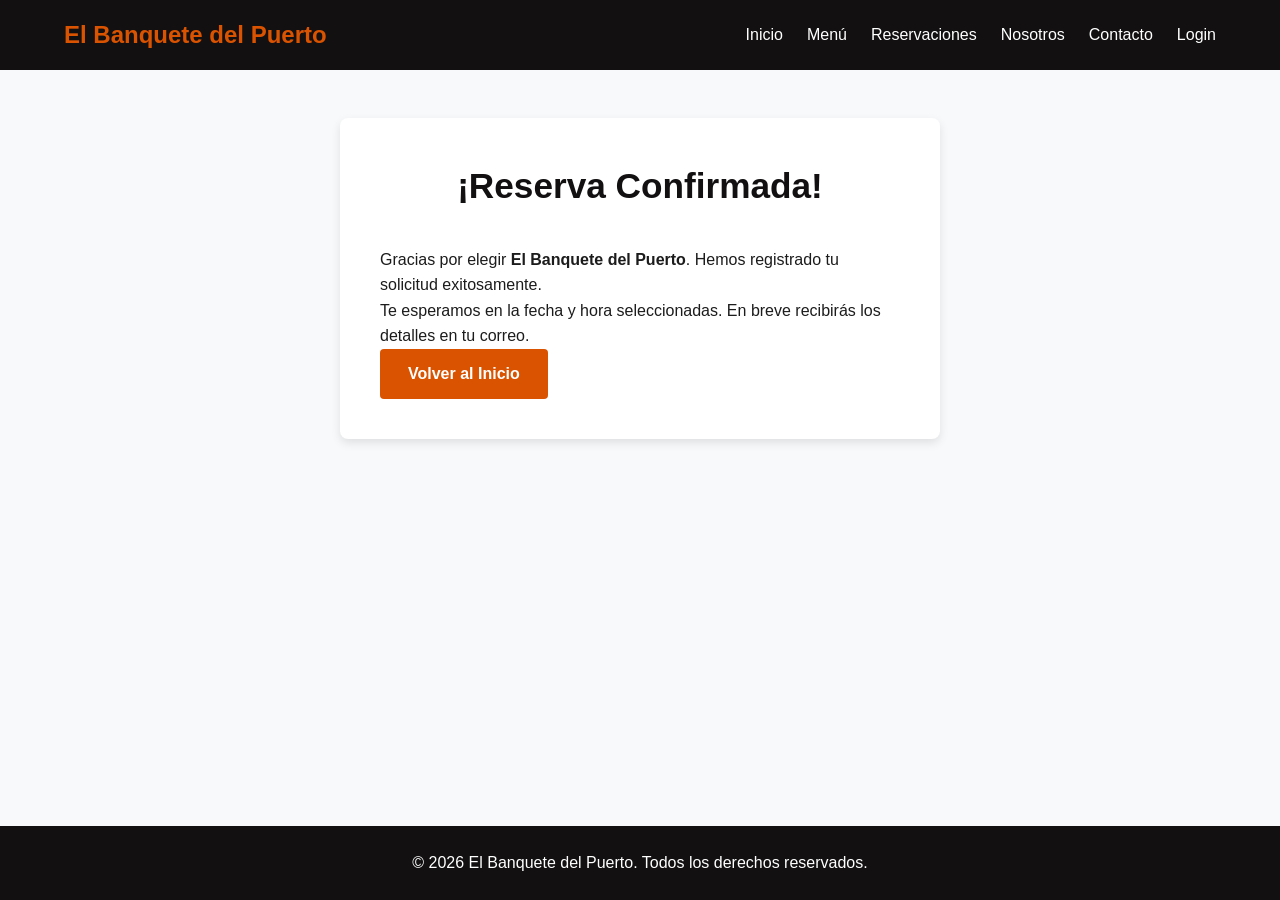
<file: Confirmacion.html>
<!DOCTYPE html>
<html lang="es">
<head>
  <meta charset="UTF-8">
  <meta name="viewport" content="width=device-width, initial-scale=1.0">
  <title>Reserva Confirmada - El Banquete del Puerto</title>
  <link rel="stylesheet" href="styles.css">
</head>
<body>
  <header>
    <nav>
      <a href="index.html" class="logo">El Banquete del Puerto</a>
      <ul class="nav-links">
        <li><a href="index.html">Inicio</a></li>
        <li><a href="menu.html">Menú</a></li>
        <li><a href="reservaciones.html">Reservaciones</a></li>
        <li><a href="nosotros.html">Nosotros</a></li>
        <li><a href="contacto.html">Contacto</a></li>
        <li><a href="login.html">Login</a></li>
      </ul>
    </nav>
  </header>

  <main class="container">
    <section class="form-container confirmation-box">
      <h1 class="section-title">¡Reserva Confirmada!</h1>
      <p>Gracias por elegir <strong>El Banquete del Puerto</strong>. Hemos registrado tu solicitud exitosamente.</p>
      <div class="confirmation-details">
        <p>Te esperamos en la fecha y hora seleccionadas. En breve recibirás los detalles en tu correo.</p>
      </div>
      <a href="index.html" class="btn-primary">Volver al Inicio</a>
    </section>
  </main>

  <footer>
    <p>&copy; 2026 El Banquete del Puerto. Todos los derechos reservados.</p>
  </footer>
</body>
</html>
</file>
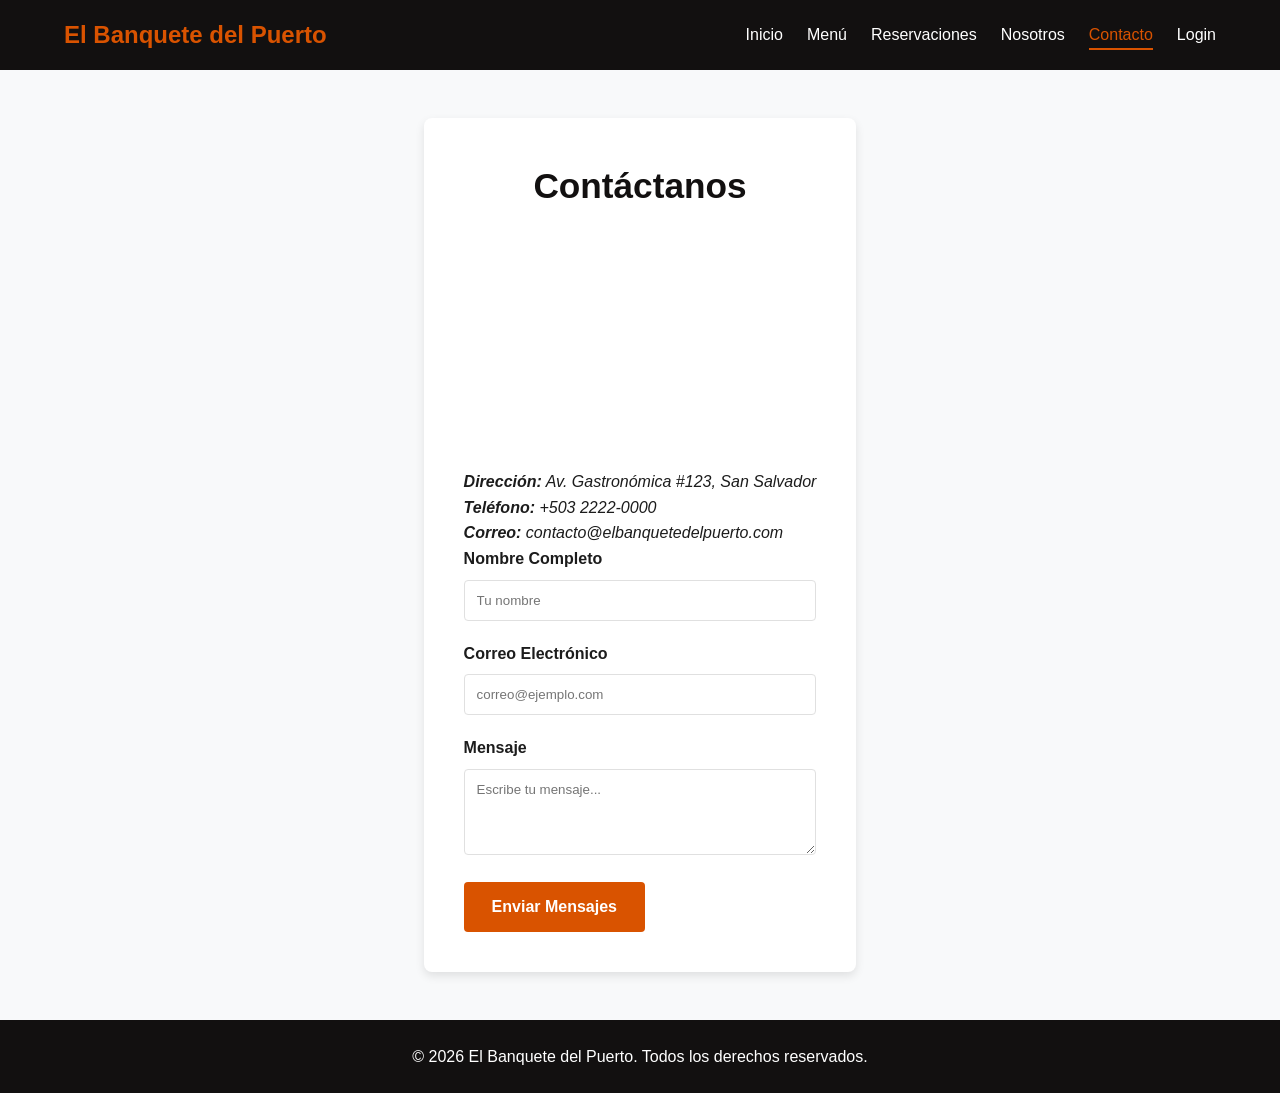
<file: contacto.html>
<!DOCTYPE html>
<html lang="es">
<head>
  <meta charset="UTF-8">
  <meta name="viewport" content="width=device-width, initial-scale=1.0">
  <title>El Banquete del Puerto - Contacto</title>
  <link rel="stylesheet" href="styles.css">
</head>
<body>
  <header>
    <nav>
      <a href="index.html" class="logo">El Banquete del Puerto</a>
      <ul class="nav-links">
        <li><a href="index.html">Inicio</a></li>
        <li><a href="menu.html">Menú</a></li>
        <li><a href="reservaciones.html">Reservaciones</a></li>
        <li><a href="nosotros.html">Nosotros</a></li>
        <li><a href="contacto.html" class="active">Contacto</a></li>
        <li><a href="login.html">Login</a></li>
      </ul>
    </nav>
  </header>

  <main class="container">
    <section class="form-container">
      <h1 class="section-title">Contáctanos</h1>
      
      <!-- Mapa Interactivo en Iframe -->
      <div class="map-responsive">
        <iframe src="https://www.google.com/maps/embed?pb=!1m18!1m12!1m3!1d3876.0381676648713!2d-89.2215682857417!3d13.691880990386345!2m3!1f0!2f0!3f0!3m2!1i1024!2i768!4f13.1!3m3!1m2!1s0x8f6330379203200b%3A0xb3516c5b96a928e!2sSan%20Salvador!5e0!3m2!1ses!2ssv!4v1620000000000!5m2!1ses!2ssv" allowfullscreen="" loading="lazy"></iframe>
      </div>

      <!-- Dirección con clase CSS limpia -->
      <address class="info-contacto">
        <p><strong>Dirección:</strong> Av. Gastronómica #123, San Salvador</p>
        <p><strong>Teléfono:</strong> +503 2222-0000</p>
        <p><strong>Correo:</strong> contacto@elbanquetedelpuerto.com</p>
      </address>

      <form action="#" method="get">
        <div class="form-group">
          <label for="nombre_contacto">Nombre Completo</label>
          <input type="text" id="nombre_contacto" name="nombre" required placeholder="Tu nombre">
        </div>

        <div class="form-group">
          <label for="email">Correo Electrónico</label>
          <input type="email" id="email" name="email" required placeholder="correo@ejemplo.com">
        </div>

        <div class="form-group">
          <label for="mensaje">Mensaje</label>
          <textarea id="mensaje" name="mensaje" rows="4" required placeholder="Escribe tu mensaje..."></textarea>
        </div>

       <a href="index.html" class="btn-primary">Enviar Mensajes</a>
      </form>
    </section>
  </main>

  <footer>
    <p>&copy; 2026 El Banquete del Puerto. Todos los derechos reservados.</p>
  </footer>
</body>
</html>
</file>
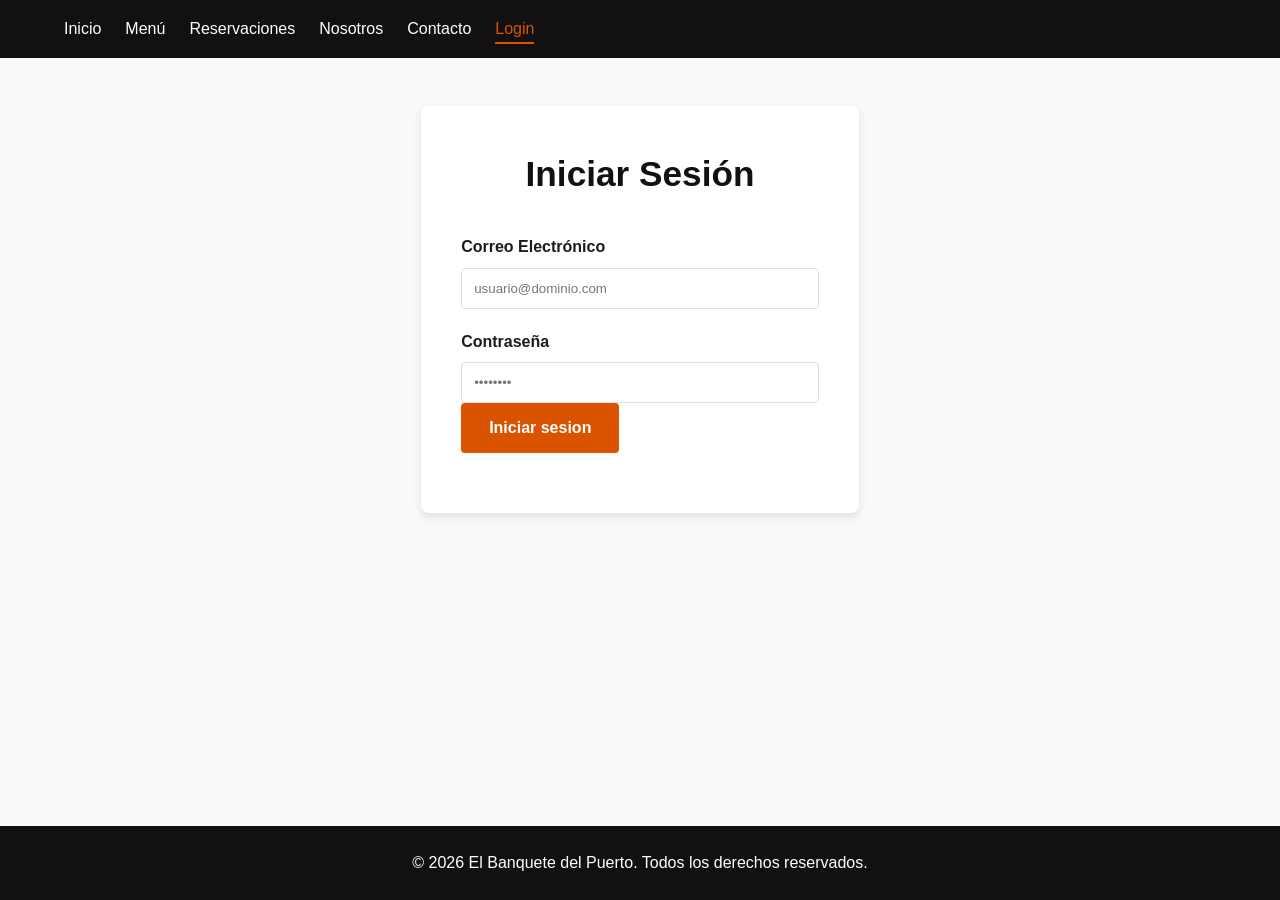
<file: login.html>
<!DOCTYPE html>
<html lang="es">
<head>
  <meta charset="UTF-8">
  <meta name="viewport" content="width=device-width, initial-scale=1.0">
  <title>El Banquete del Puerto - Iniciar Sesión</title>
  <link rel="stylesheet" href="styles.css">
</head>
<body>
  <header>
    <nav>
     
      <ul class="nav-links">
        <li><a href="index.html">Inicio</a></li>
        <li><a href="menu.html">Menú</a></li>
        <li><a href="reservaciones.html">Reservaciones</a></li>
        <li><a href="nosotros.html">Nosotros</a></li>
        <li><a href="contacto.html">Contacto</a></li>
        <li><a href="login.html" class="active">Login</a></li>
      </ul>
    </nav>
  </header>

  <main class="container">
    <section class="form-container">
      <h1 class="section-title">Iniciar Sesión</h1>
      <form action="index.html" method="get">
        <div class="form-group">
          <label for="user">Correo Electrónico</label>
          <input type="email" id="user" name="user" required placeholder="usuario@dominio.com">
        </div>
        <div class="form-group">
          <label for="password">Contraseña</label>
          <input type="password" id="password" name="password" required placeholder="••••••••">
             <a href="index.html" class="btn-primary">Iniciar sesion</a>
    
        </div>
        
      </form>
    </section>
  </main>

  <footer>
    <p>&copy; 2026 El Banquete del Puerto. Todos los derechos reservados.</p>
  </footer>
</body>
</html>
</file>
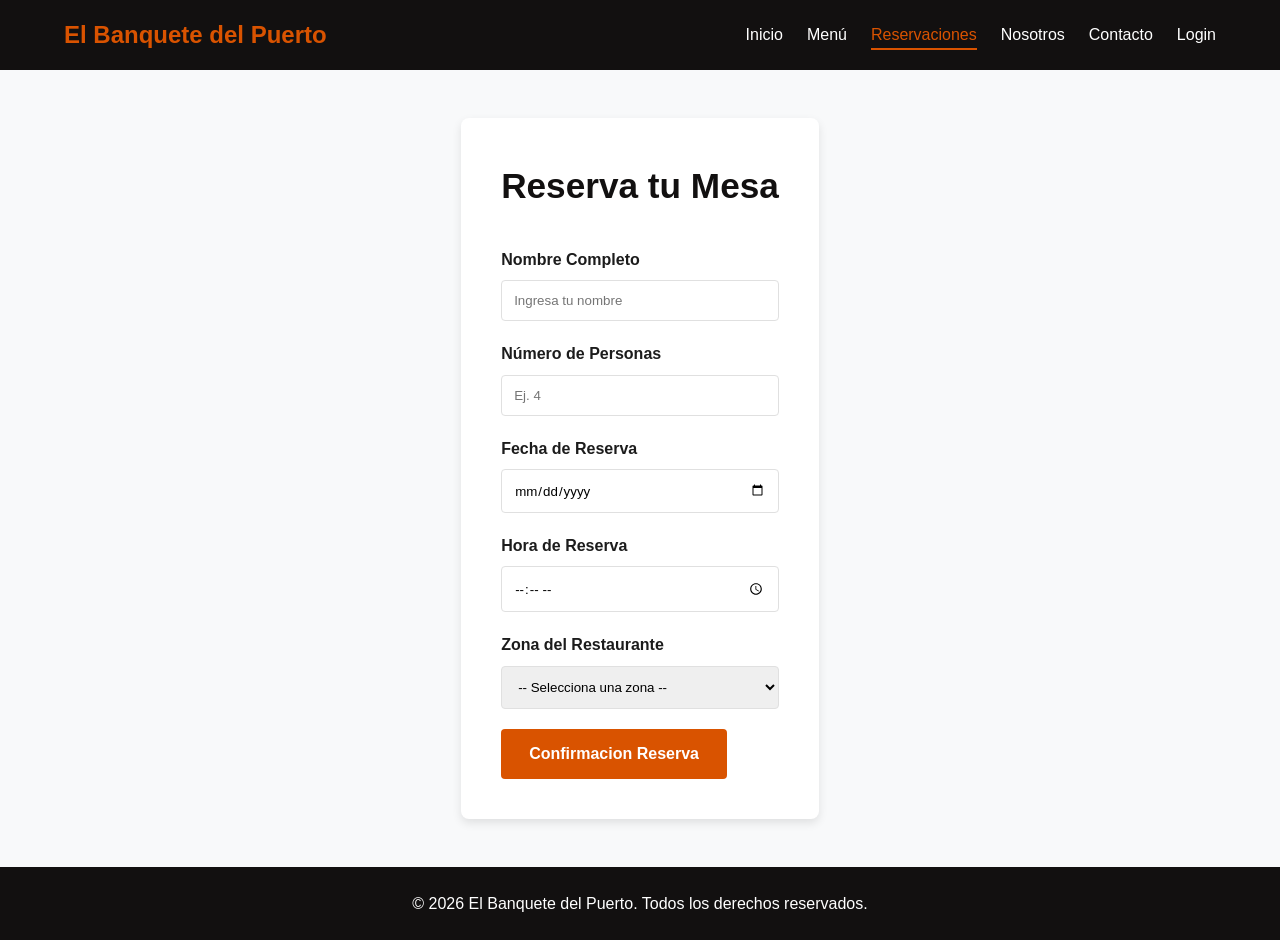
<file: reservaciones.html>
<!DOCTYPE html>
<html lang="es">
<head>
  <meta charset="UTF-8">
  <meta name="viewport" content="width=device-width, initial-scale=1.0">
  <title>El Banquete del Puerto - Reservaciones</title>
  <link rel="stylesheet" href="styles.css">
</head>
<body>
  <header>
    <nav>
      <a href="index.html" class="logo">El Banquete del Puerto</a>
      <ul class="nav-links">
        <li><a href="index.html">Inicio</a></li>
        <li><a href="menu.html">Menú</a></li>
        <li><a href="reservaciones.html" class="active">Reservaciones</a></li>
        <li><a href="nosotros.html">Nosotros</a></li>
        <li><a href="contacto.html">Contacto</a></li>
        <li><a href="login.html">Login</a></li>
      </ul>
    </nav>
  </header>

  <main class="container">
    <section class="form-container">
      <h1 class="section-title">Reserva tu Mesa</h1>
      
      <form action="#confirmacion" method="GET">
        <div class="form-group">
          <label for="nombre">Nombre Completo</label>
          <input type="text" id="nombre" name="nombre" required placeholder="Ingresa tu nombre">
        </div>

        <div class="form-group">
          <label for="personas">Número de Personas</label>
          <input type="number" id="personas" name="personas" min="1" max="20" required placeholder="Ej. 4">
        </div>

        <div class="form-group">
          <label for="fecha">Fecha de Reserva</label>
          <input type="date" id="fecha" name="fecha" required>
        </div>

        <div class="form-group">
          <label for="hora">Hora de Reserva</label>
          <input type="time" id="hora" name="hora" required>
        </div>

        <div class="form-group">
          <label for="zona">Zona del Restaurante</label>
          <select id="zona" name="zona" required>
            <option value="">-- Selecciona una zona --</option>
            <option value="principal">Salón Principal</option>
            <option value="terraza">Terraza al Aire Libre</option>
            <option value="vip">Zona VIP / Privada</option>
          </select>
        </div>

        <a href="Confirmacion.html" class="btn-primary">Confirmacion Reserva</a>
      </form>
    </section>

    
  </main>

  <footer>
    <p>&copy; 2026 El Banquete del Puerto. Todos los derechos reservados.</p>
  </footer>
</body>
</html>
</file>
<file: styles.css>
:root {
  --color-primary: #D95300;
  --color-primary-hover: #B84300;
  --color-dark: #121010;
  --color-light: #F8F9FA;
  --color-card: #FFFFFF;
  --color-text: #1C1C1C;
  --color-border: #E0E0E0;
  --font-main: 'Segoe UI', Tahoma, Geneva, Verdana, sans-serif;
  --transition: all 0.3s ease;
}

* {
  margin: 0;
  padding: 0;
  box-sizing: border-box;
}

body {
  font-family: var(--font-main);
  color: var(--color-text);
  background-color: var(--color-light);
  line-height: 1.6;
  display: flex;
  flex-direction: column;
  min-height: 100vh;
}

main {
  flex: 1;
}

/* ==========================================================================
   2. ENCABEZADO Y NAVEGACIÓN
   ========================================================================== */
header {
  background-color: var(--color-dark);
  padding: 1rem 5%;
  position: sticky;
  top: 0;
  z-index: 1000;
}

nav {
  display: flex;
  justify-content: space-between;
  align-items: center;
  max-width: 1200px;
  margin: 0 auto;
}

.logo {
  font-size: 1.5rem;
  font-weight: bold;
  color: var(--color-primary);
  text-decoration: none;
  transition: var(--transition);
}

.logo:hover {
  opacity: 0.9;
}

.nav-links {
  list-style: none;
  display: flex;
  gap: 1.5rem;
}

.nav-links a {
  color: #FFFFFF;
  text-decoration: none;
  font-weight: 500;
  padding-bottom: 5px;
  transition: var(--transition);
}

.nav-links a:hover,
.nav-links a.active {
  color: var(--color-primary);
  border-bottom: 2px solid var(--color-primary);
}

/* ==========================================================================
   3. SECCIÓN HERO Y COMPONENTES DE BOTONES
   ========================================================================== */
.hero {
  background: linear-gradient(rgba(0, 0, 0, 0.65), rgba(0, 0, 0, 0.65)), 
              url('https://images.unsplash.com/photo-1517248135467-4c7edcad34c4?auto=format&fit=crop&w=1200&q=80') center/cover no-repeat;
  height: 60vh;
  display: flex;
  flex-direction: column;
  justify-content: center;
  align-items: center;
  text-align: center;
  color: #FFFFFF;
  padding: 0 1rem;
}

.hero h1 {
  font-size: 3rem;
  margin-bottom: 0.5rem;
}

.hero p {
  font-size: 1.25rem;
  margin-bottom: 1.5rem;
}

.btn-primary {
  background-color: var(--color-primary);
  color: #FFFFFF;
  padding: 0.75rem 1.75rem;
  font-size: 1rem;
  font-weight: bold;
  border: none;
  border-radius: 4px;
  cursor: pointer;
  text-decoration: none;
  display: inline-block;
  transition: var(--transition);
}

.btn-primary:hover {
  background-color: var(--color-primary-hover);
  transform: translateY(-2px);
  box-shadow: 0 4px 8px rgba(0,0,0,0.2);
}

.btn-full {
  width: 100%;
}

/* ==========================================================================
   4. ESTRUCTURA Y REJILLAS (GRID)
   ========================================================================== */
.container {
  max-width: 1200px;
  margin: 0 auto;
  padding: 3rem 1.5rem;
}

.section-title {
  text-align: center;
  font-size: 2.2rem;
  margin-bottom: 2rem;
  color: var(--color-dark);
}

.grid-3 {
  display: grid;
  grid-template-columns: repeat(auto-fit, minmax(300px, 1fr));
  gap: 2rem;
}

.cta-container {
  display: flex;
  justify-content: center;
  padding-top: 0;
}

/* ==========================================================================
   5. TARJETAS (CARDS)
   ========================================================================== */
.card {
  background-color: var(--color-card);
  border-radius: 8px;
  overflow: hidden;
  box-shadow: 0 4px 6px rgba(0, 0, 0, 0.05);
  border: 1px solid var(--color-border);
  transition: var(--transition);
}

.card:hover {
  transform: translateY(-8px);
  box-shadow: 0 10px 20px rgba(0,0,0,0.12);
}

.card-img {
  width: 100%;
  height: 200px;
  object-fit: cover;
  transition: var(--transition);
}

.card:hover .card-img {
  transform: scale(1.05);
}

.card-body {
  padding: 1.5rem;
}

.card-body h3 {
  color: var(--color-primary);
  margin-bottom: 0.5rem;
}

.card-body p {
  margin-bottom: 1rem;
}

.card-body .price {
  font-weight: bold;
  font-size: 1.2rem;
  color: var(--color-dark);
  margin-top: 0.5rem;
  display: block;
}

.card-nosotros {
  max-width: 800px;
  margin: 0 auto;
}

.card-nosotros img {
  width: 50%;
  display: block;
  margin: 0 auto;
}

/* ==========================================================================
   6. FORMULARIOS Y MAPAS
   ========================================================================== */
.form-container {
  max-width: 600px;
  margin: 0 auto;
  background-color: var(--color-card);
  padding: 2.5rem;
  border-radius: 8px;
  box-shadow: 0 4px 10px rgba(0, 0, 0, 0.1);
}

.form-group {
  margin-bottom: 1.25rem;
}

.form-group label {
  display: block;
  margin-bottom: 0.5rem;
  font-weight: 600;
}

.form-group input,
.form-group select,
.form-group textarea {
  width: 100%;
  padding: 0.75rem;
  border: 1px solid var(--color-border);
  border-radius: 4px;
  font-family: inherit;
  transition: var(--transition);
}

.form-group input:focus,
.form-group select:focus,
.form-group textarea:focus {
  outline: none;
  border-color: var(--color-primary);
  box-shadow: 0 0 8px rgba(217, 83, 0, 0.3);
}

.map-responsive {
  overflow: hidden;
  padding-bottom: 56.25%;
  position: relative;
  height: 0;
  border-radius: 8px;
  margin-bottom: 1.5rem;
}

.map-responsive iframe {
  left: 0;
  top: 0;
  height: 100%;
  width: 100%;
  position: absolute;
  border: 0;
}

/* ==========================================================================
   7. PIE DE PÁGINA (FOOTER)
   ========================================================================== */
footer {
  background-color: var(--color-dark);
  color: #FFFFFF;
  text-align: center;
  padding: 1.5rem 0;
  margin-top: auto;
}

/* ==========================================================================
   8. DISEÑO RESPONSIVO (MEDIA QUERIES)
   ========================================================================== */
@media (max-width: 768px) {
  nav {
    flex-direction: column;
    gap: 1rem;
  }

  .nav-links {
    gap: 1rem;
    flex-wrap: wrap;
    justify-content: center;
  }

  .hero h1 {
    font-size: 2.2rem;
   } 
  .menu-category {
  margin-bottom: 3rem;
}

.category-title {
  font-size: 1.6rem;
  color: var(--color-primary);
  border-bottom: 2px solid var(--color-border);
  padding-bottom: 0.5rem;
  margin-bottom: 1.5rem;
}
}
</file>
